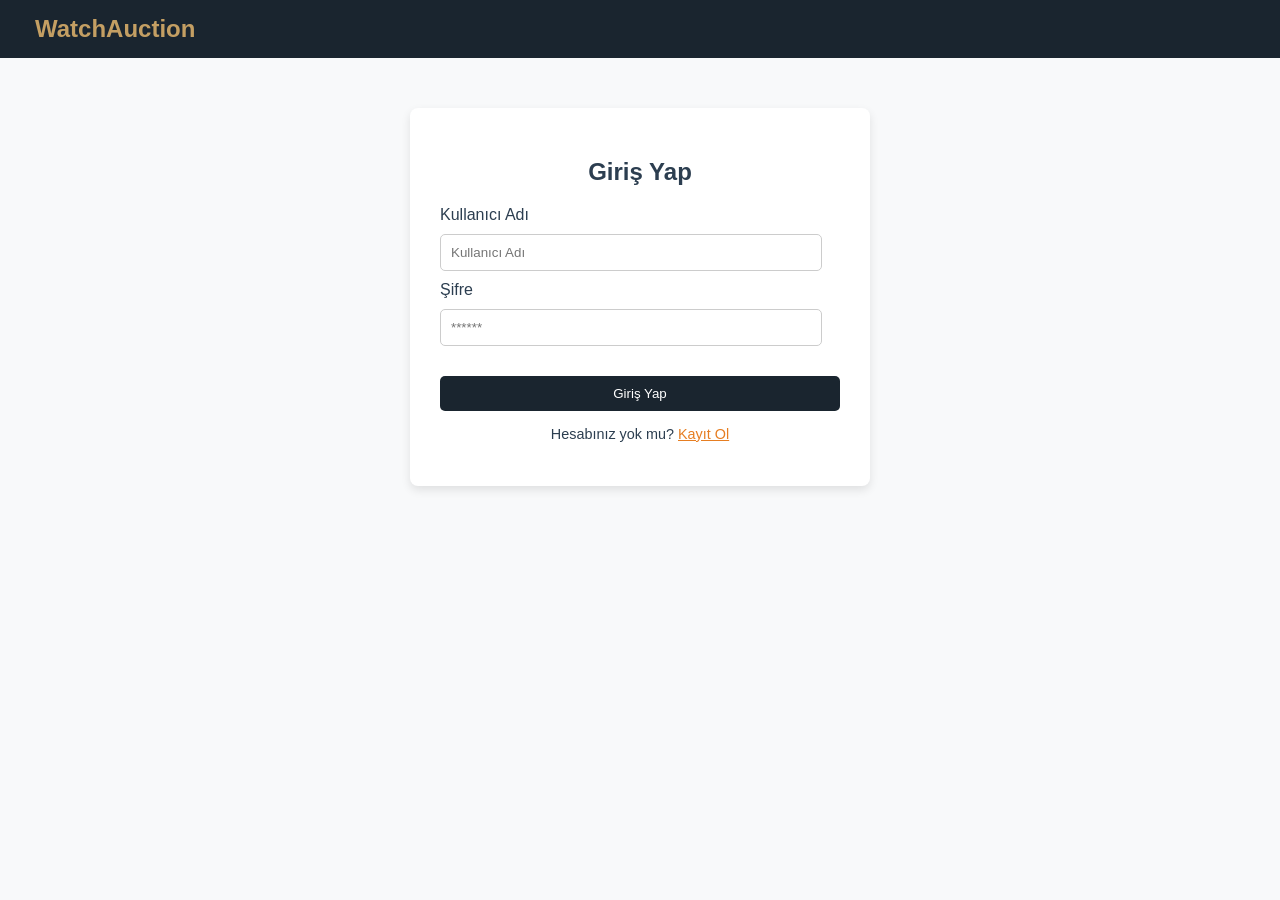
<file: saat_acik_artirma_web_sistemi/index.html>
<!DOCTYPE html>
<html lang="tr">
<head>
    <meta charset="UTF-8">
    <title>WatchAuction - Ana Sayfa</title>
    <link rel="stylesheet" href="styles.css">
</head>
<body>
    <nav>
        <a href="index.html" class="logo">WatchAuction</a>
        
        <input type="text" id="searchInput" placeholder="Saat ara..." onkeyup="searchWatches()" 
               style="padding:8px; border-radius:5px; border:none; width:200px; text-align:center;">

        <div id="nav-links"></div>
    </nav>

    <div class="container">
        <h1 style="text-align:center; color:#2c3e50;">Özel Koleksiyon Müzayedesi</h1>
        <div id="watchGrid" class="grid"></div>
    </div>

    <script src="script.js"></script>
</body>
</html>
</file>
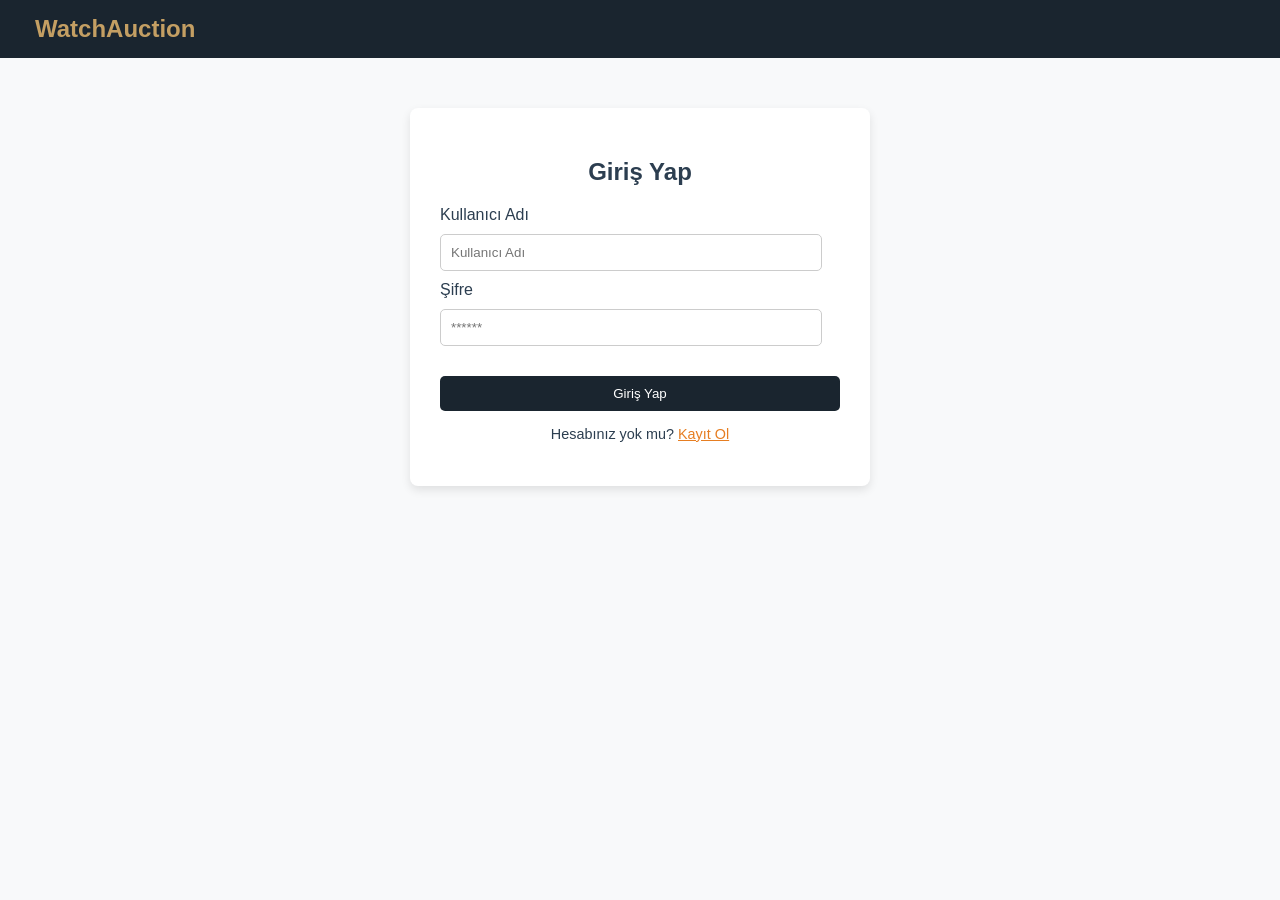
<file: saat_acik_artirma_web_sistemi/auctions.html>
<!DOCTYPE html>
<html lang="tr">
<head>
    <meta charset="UTF-8">
    <title>Tüm Müzayedeler</title>
    <link rel="stylesheet" href="styles.css">
</head>
<body>
    <nav>
        <a href="index.html" class="logo">WatchAuction</a>
        
        <input type="text" id="searchInput" placeholder="Müzayede ara..." onkeyup="searchWatches()" 
               style="padding:8px; border-radius:5px; border:none; width:200px; text-align:center;">

        <div id="nav-links"></div>
    </nav>

    <div class="container">
        <h1 style="text-align:center; color:#2c3e50;">Aktif Müzayede Listesi</h1>
        <div id="watchGrid" class="grid"></div>
    </div>

    <script src="script.js"></script>
</body>
</html>
</file>
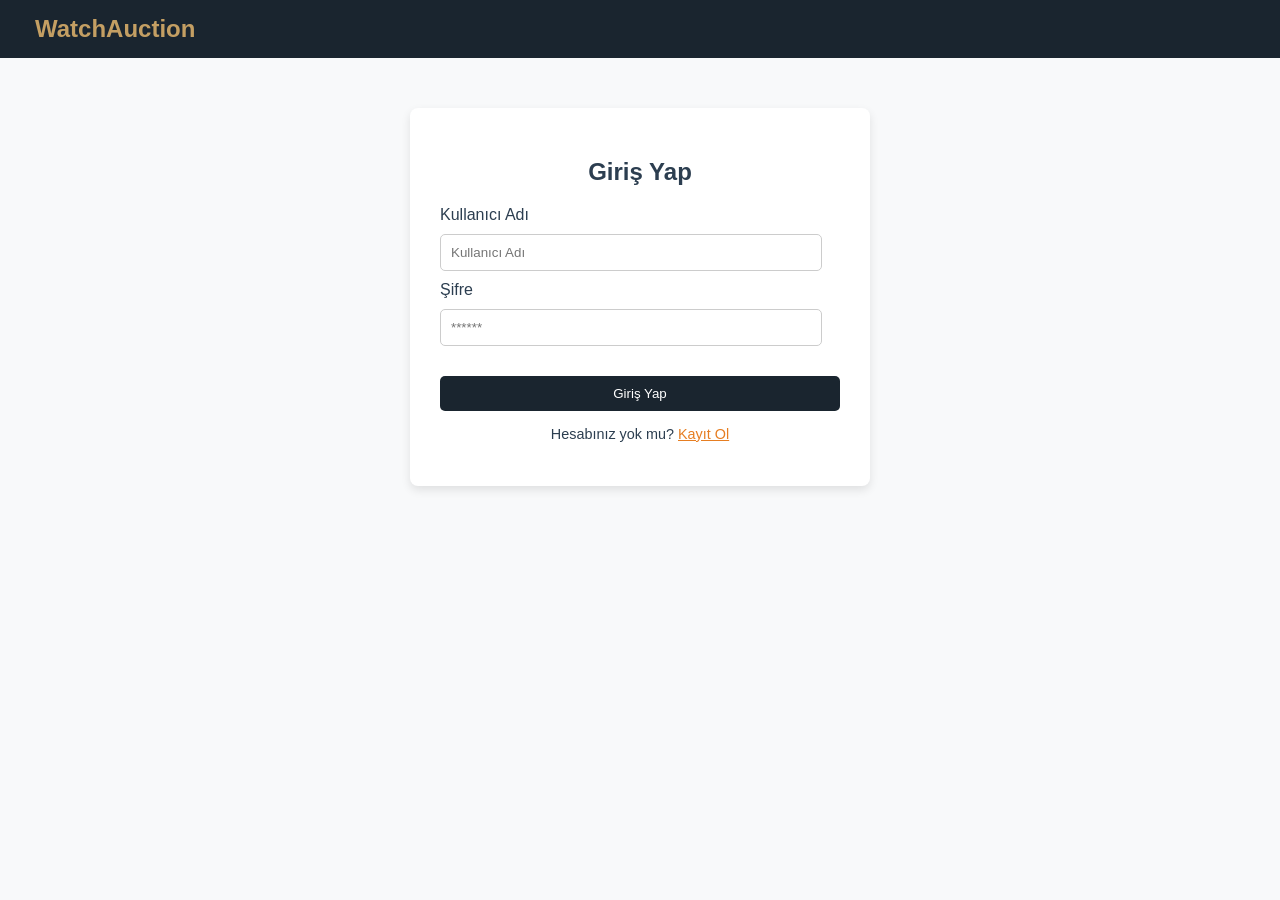
<file: saat_acik_artirma_web_sistemi/login.html>
<!DOCTYPE html>
<html lang="tr">
<head>
    <meta charset="UTF-8">
    <title>Giriş Yap</title>
    <link rel="stylesheet" href="styles.css">
</head>
<body>
    <nav>
        <a href="#" class="logo">WatchAuction</a>
    </nav>

    <div class="form-box">
        <h2 style="text-align:center; color:#2c3e50;">Giriş Yap</h2>
        
        <label>Kullanıcı Adı</label>
        <input type="text" id="lName" placeholder="Kullanıcı Adı">

        <label>Şifre</label>
        <input type="password" id="lPass" placeholder="******">

        <button onclick="loginUser()" style="width:100%; margin-top:20px;">Giriş Yap</button>
        
        <p style="text-align:center; margin-top:15px; font-size:0.9rem;">
            Hesabınız yok mu? <a href="register.html" style="color:#e67e22;">Kayıt Ol</a>
        </p>
    </div>

    <script src="script.js"></script>
</body>
</html>
</file>
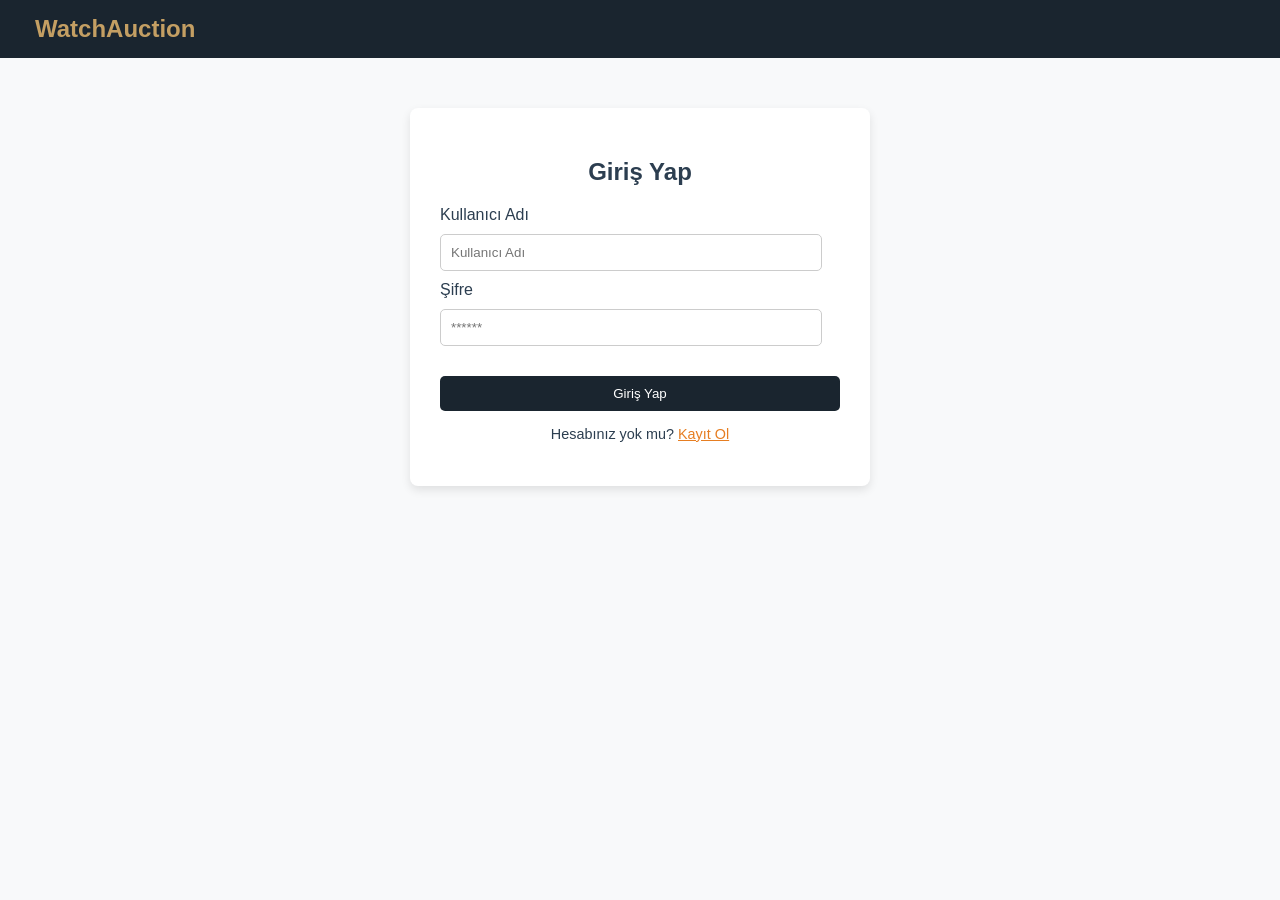
<file: saat_acik_artirma_web_sistemi/my-account.html>
<!DOCTYPE html>
<html lang="tr">
<head>
    <meta charset="UTF-8">
    <title>Hesabım</title>
    <link rel="stylesheet" href="styles.css">
</head>
<body>
    <nav>
        <a href="index.html" class="logo">WatchAuction</a>
        <div id="nav-links"></div>
    </nav>

    <div class="container">
        <div class="form-box profile-box" style="text-align:center;">
            <h2 style="color:#2c3e50;">Hesabım</h2>
            
            <h3 id="profileName" style="color:#2c3e50; font-size: 24px; margin-top: 30px;">Kullanıcı</h3>
            <p id="profileEmail" style="color:#777; font-size: 18px; margin: 10px 0;">email@adres.com</p>
            <p style="color:#c49f63; font-weight:bold; margin-top:10px;">Üyelik Tarihi: Ocak 2024</p>
            
            <hr style="margin: 40px 0; border: 0; border-top: 1px solid #eee;">
            
            <button onclick="logout()" style="background-color:#e74c3c; width:100%;">Çıkış Yap</button>
        </div>
    </div>

    <script src="script.js"></script>
</body>
</html>
</file>
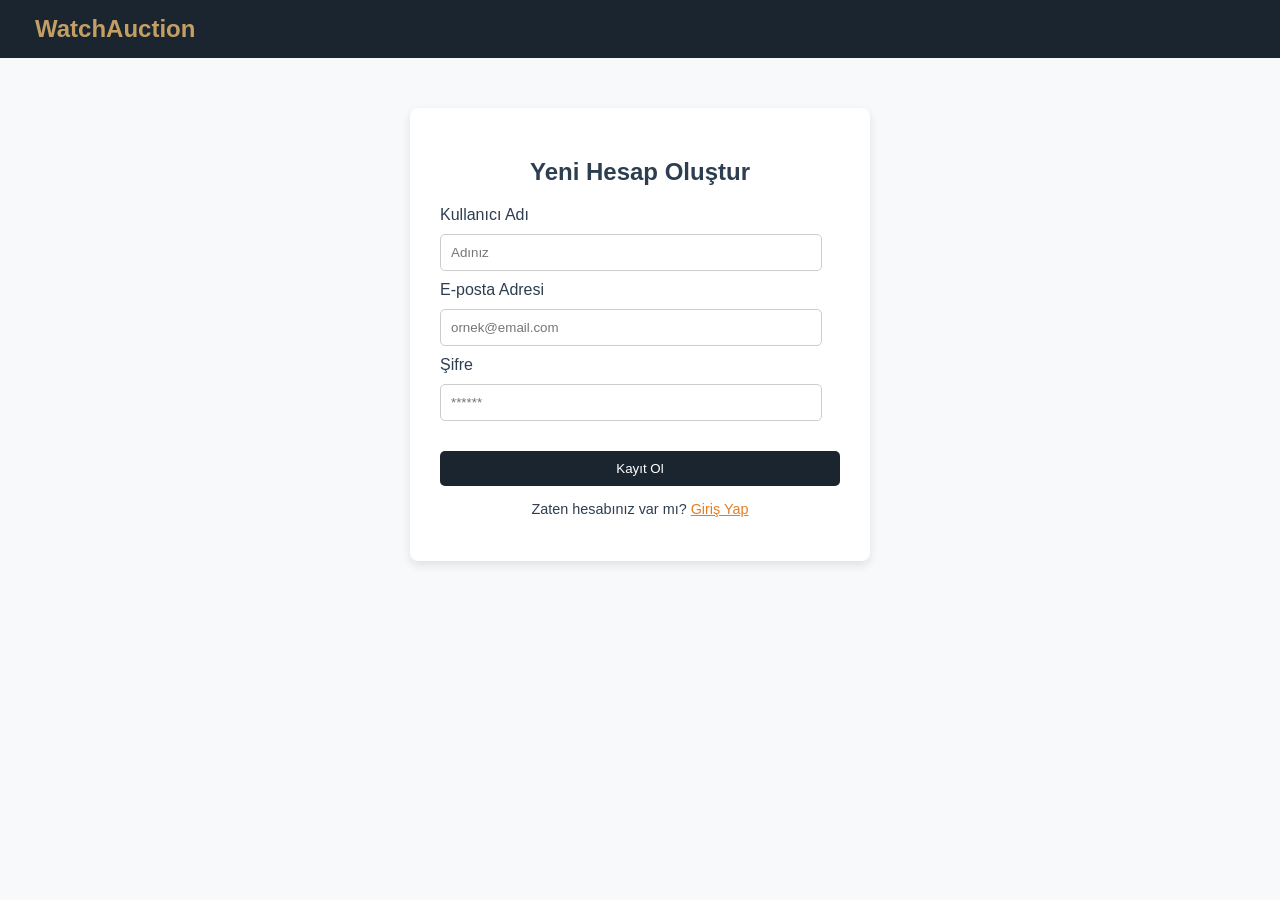
<file: saat_acik_artirma_web_sistemi/register.html>
<!DOCTYPE html>
<html lang="tr">
<head>
    <meta charset="UTF-8">
    <title>Kayıt Ol</title>
    <link rel="stylesheet" href="styles.css">
</head>
<body>
    <nav>
        <a href="#" class="logo">WatchAuction</a>
    </nav>

    <div class="form-box">
        <h2 style="text-align:center; color:#2c3e50;">Yeni Hesap Oluştur</h2>
        
        <label>Kullanıcı Adı</label>
        <input type="text" id="rName" placeholder="Adınız">

        <label>E-posta Adresi</label>
        <input type="email" id="rEmail" placeholder="ornek@email.com">

        <label>Şifre</label>
        <input type="password" id="rPass" placeholder="******">

        <button onclick="fakeRegister()" style="width:100%; margin-top:20px;">Kayıt Ol</button>
        
        <p style="text-align:center; margin-top:15px; font-size:0.9rem;">
            Zaten hesabınız var mı? <a href="login.html" style="color:#e67e22;">Giriş Yap</a>
        </p>
    </div>

    <script src="script.js"></script>
</body>
</html>
</file>
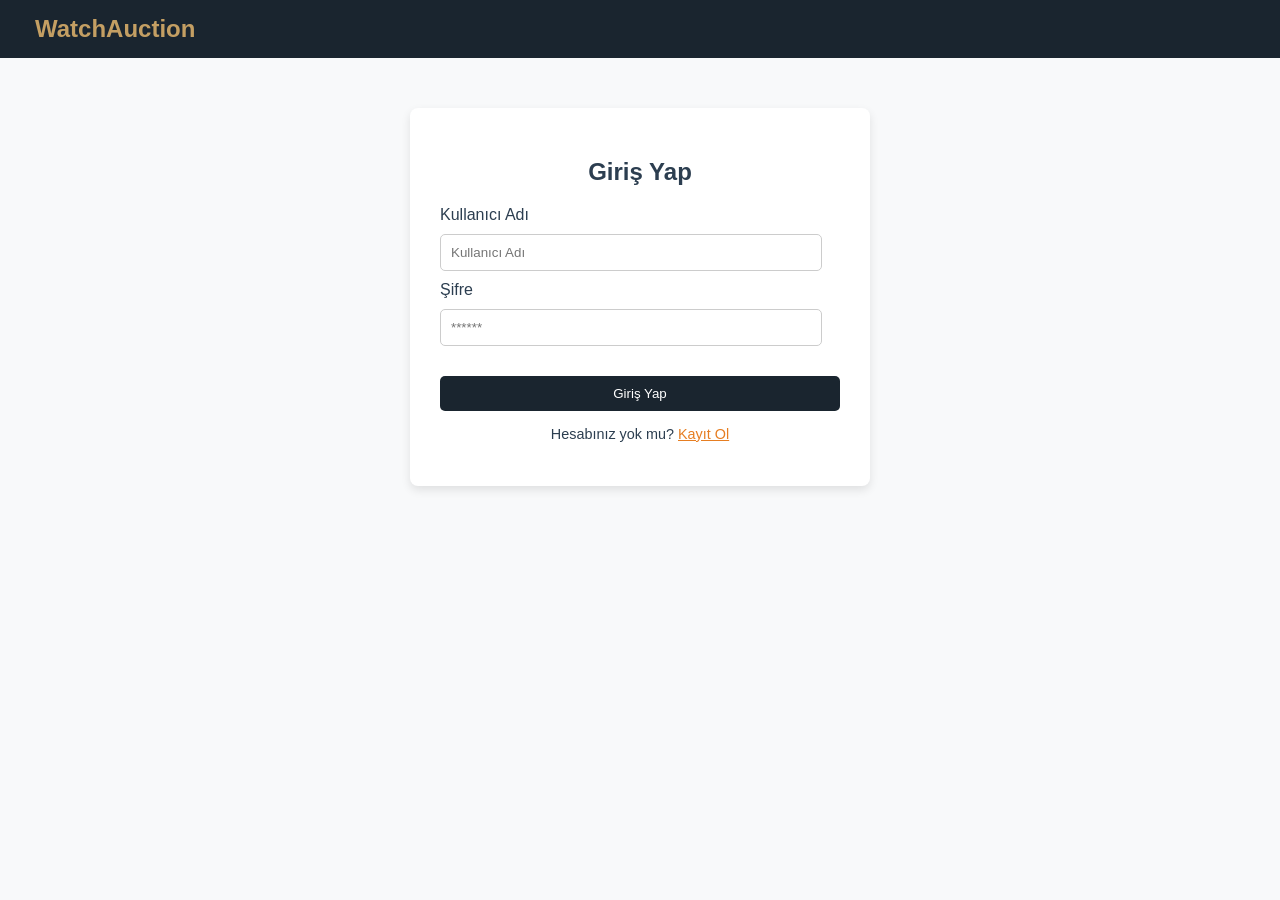
<file: saat_acik_artirma_web_sistemi/sell.html>
<!DOCTYPE html>
<html lang="tr">
<head>
    <meta charset="UTF-8">
    <title>İlan Ver</title>
    <link rel="stylesheet" href="styles.css">
</head>
<body>
    <nav>
        <a href="index.html" class="logo">WatchAuction</a>
        <div id="nav-links"></div>
    </nav>

    <div class="form-box">
        <h2 style="text-align:center">Yeni Saat Satış İlanı</h2>
        
        <label>Saat Marka ve Modeli</label>
        <input type="text" id="wName" placeholder="Örn: Rolex Submariner">

        <label>Başlangıç Fiyatı ($)</label>
        <input type="number" id="wPrice" placeholder="5000">
        
        <label>Ürün Görseli</label>
        <input type="file" id="wImage" accept="image/*" style="border:none; padding-left:0;">

        <button onclick="addWatch()" style="width:100%; margin-top:20px;">İlanı Yayınla</button>
    </div>

    <script src="script.js"></script>
</body>
</html>
</file>
<file: saat_acik_artirma_web_sistemi/styles.css>
:root {
    --main-bg: #f8f9fa;
    --nav-bg: #1a252f;
    --gold: #c49f63;
    --text: #2c3e50;
}

body {
    font-family: 'Segoe UI', sans-serif;
    background-color: var(--main-bg);
    margin: 0;
    color: var(--text);
    direction: ltr;
}

nav {
    background: var(--nav-bg);
    padding: 15px;
    display: flex;
    justify-content: space-between;
    align-items: center;
}

nav .logo {
    color: var(--gold);
    font-size: 24px;
    font-weight: bold;
    text-decoration: none;
}

nav a {
    color: white;
    text-decoration: none;
    margin-left: 20px;
    font-size: 16px;
}

nav a:hover { color: var(--gold); }

.container { max-width: 1000px; margin: 40px auto; padding: 20px; }

.grid { display: grid; grid-template-columns: repeat(auto-fit, minmax(250px, 1fr)); gap: 20px; }

.card {
    background: white;
    border-radius: 10px;
    overflow: hidden;
    box-shadow: 0 4px 8px rgba(0,0,0,0.1);
    text-align: center;
    padding-bottom: 15px;
    transition: transform 0.3s ease, box-shadow 0.3s ease;
}

.card:hover {
    transform: translateY(-10px);
    box-shadow: 0 10px 20px rgba(0,0,0,0.2);
}

.card img { width: 100%; height: 220px; object-fit: cover; }
.card h3 { margin: 10px 0; color: var(--nav-bg); }
.price { color: var(--gold); font-weight: bold; font-size: 18px; }

button {
    background: var(--nav-bg);
    color: white;
    border: none;
    padding: 10px 20px;
    border-radius: 5px;
    cursor: pointer;
    margin-top: 10px;
}
button:hover { background: var(--gold); color: black; }

.del-btn {
    background-color: #c0392b;
    margin-top: 5px;
    font-size: 0.9rem;
    opacity: 0.8;
}
.del-btn:hover {
    opacity: 1;
    background-color: #e74c3c;
}

.form-box {
    max-width: 400px;
    margin: 50px auto;
    background: white;
    padding: 30px;
    border-radius: 8px;
    box-shadow: 0 4px 10px rgba(0,0,0,0.1);
}

input {
    width: 90%;
    padding: 10px;
    margin: 10px 0;
    border: 1px solid #ccc;
    border-radius: 5px;
}
</file>
